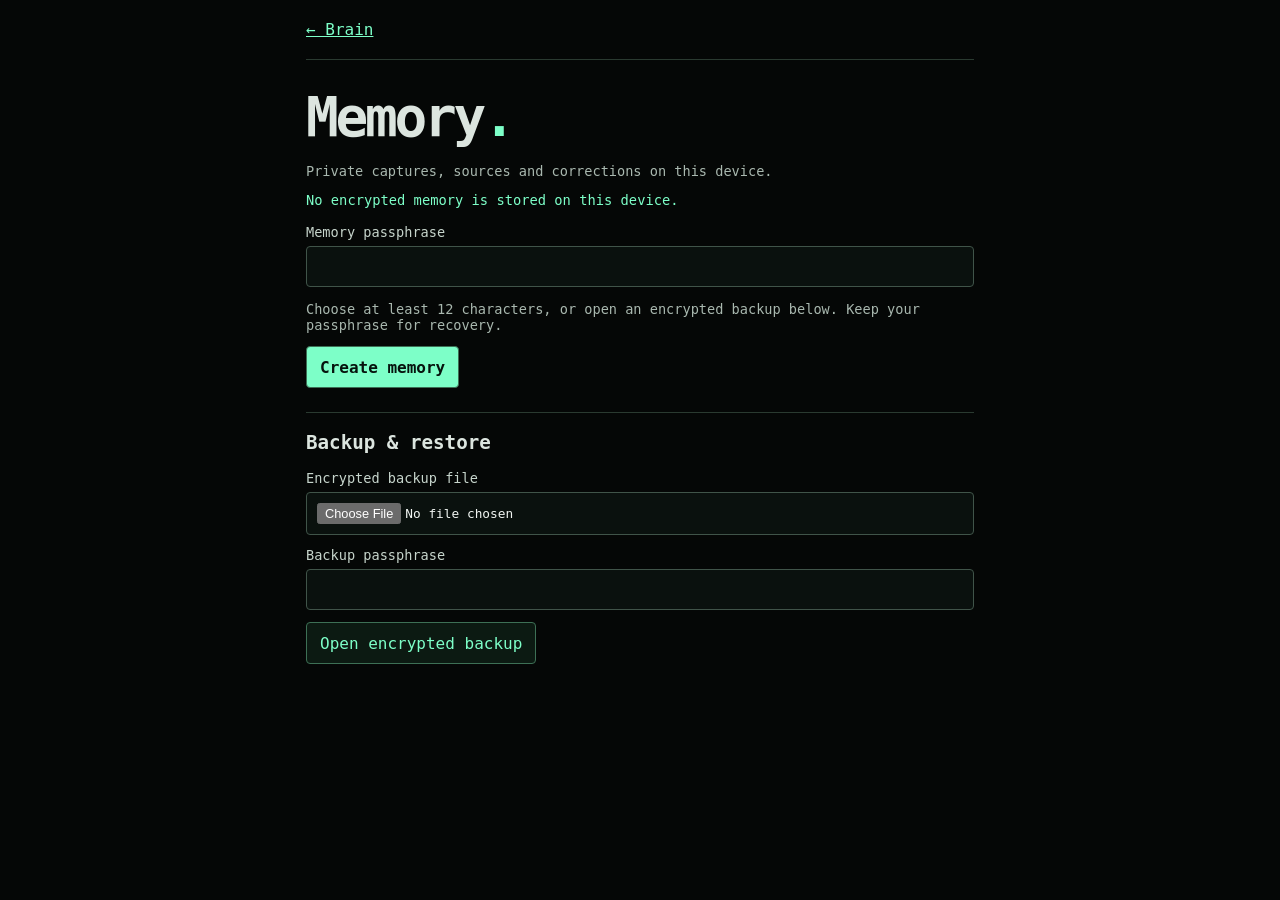
<file: memory/index.html>
<!doctype html>
<html lang="en"><head>
<meta charset="utf-8"><meta name="viewport" content="width=device-width, initial-scale=1, viewport-fit=cover">
<meta name="theme-color" content="#050706"><meta name="robots" content="noindex,nofollow">
<meta http-equiv="Content-Security-Policy" content="default-src 'self'; script-src 'self'; style-src 'self'; object-src 'none'; base-uri 'none'; form-action 'none'; connect-src 'self'; worker-src 'self'; frame-src 'self'">
<script src="import-link.js"></script>
<title>Memory · Brain</title><link rel="stylesheet" href="style.css">
</head><body><header><a id="return" href="../">← Brain</a><button type="button" id="lock" hidden>Lock</button></header>
<main><h1>Memory<span>.</span></h1><p class="intro">Private captures, sources and corrections on this device.</p>
<p id="status" role="status" aria-live="polite">Opening memory…</p>
<section id="linkPanel" hidden><h2>Linked memories</h2><p id="linkMessage"></p>
<form id="linkForm"><label>Import passphrase<input id="linkPw" type="password" required autocomplete="off"></label><button class="primary" id="linkOpen" type="submit">Open linked memories</button></form>
<button id="linkDismiss" type="button">Dismiss link</button></section>
<section id="gate" hidden><form id="unlockForm"><label>Memory passphrase<input id="pw" type="password" required autocomplete="current-password"></label><p id="hint"></p><button class="primary" id="unlockBtn" type="submit">Unlock memory</button></form></section>
<section id="desk" hidden>
<div class="tools"><label>Search memory<input id="search" type="search" placeholder="Title, text or source" autocomplete="off"></label><button id="new" type="button">New memory</button></div>
<button id="pickGraph" type="button">Capture from Brain graph</button><p id="count"></p><ul id="list"></ul>
<section id="detail" hidden><h2 id="recordTitle"></h2><p id="recordBody" class="multiline"></p><h3>Source reference</h3><div id="recordSource" class="multiline"></div>
<button id="edit" type="button">Edit</button><details><summary>Correction history</summary><ol id="history"></ol></details></section>
<form id="editor" autocomplete="off" spellcheck="false" hidden><h2 id="editHeading">New memory</h2>
<label>Title<input id="title" required maxlength="512" autocomplete="off"></label>
<label>Memory text<textarea id="body" rows="6" maxlength="200000"></textarea></label>
<label>Source reference<textarea id="source" rows="2" maxlength="60000" placeholder="Document, URL or conversation"></textarea></label>
<div class="buttons"><button class="primary" type="submit">Save memory</button><button id="cancel" type="button">Cancel</button></div></form>
</section>
<section id="backup" hidden><h2>Backup &amp; restore</h2><button id="download" type="button" hidden>Download encrypted backup</button>
<form id="restore"><label>Encrypted backup file<input id="file" type="file" accept=".json,application/json"></label>
<label>Backup passphrase<input id="backupPw" type="password" autocomplete="off"></label>
<button id="merge" type="submit">Merge backup</button></form>
<details id="legacyTools" hidden><summary>Import earlier records</summary>
<form id="legacyForm" hidden><label>Earlier device passphrase<input id="legacyPw" type="password" autocomplete="off"></label><button type="submit">Merge earlier device memory</button></form>
<form id="seedForm"><label>Brain seed JSON file<input id="seedFile" type="file" accept=".json,application/json"></label><button type="submit">Import local seed</button></form>
</details></section>
<noscript>Enable JavaScript to open encrypted memory.</noscript></main><script type="module" src="app.mjs"></script></body></html>
</file>
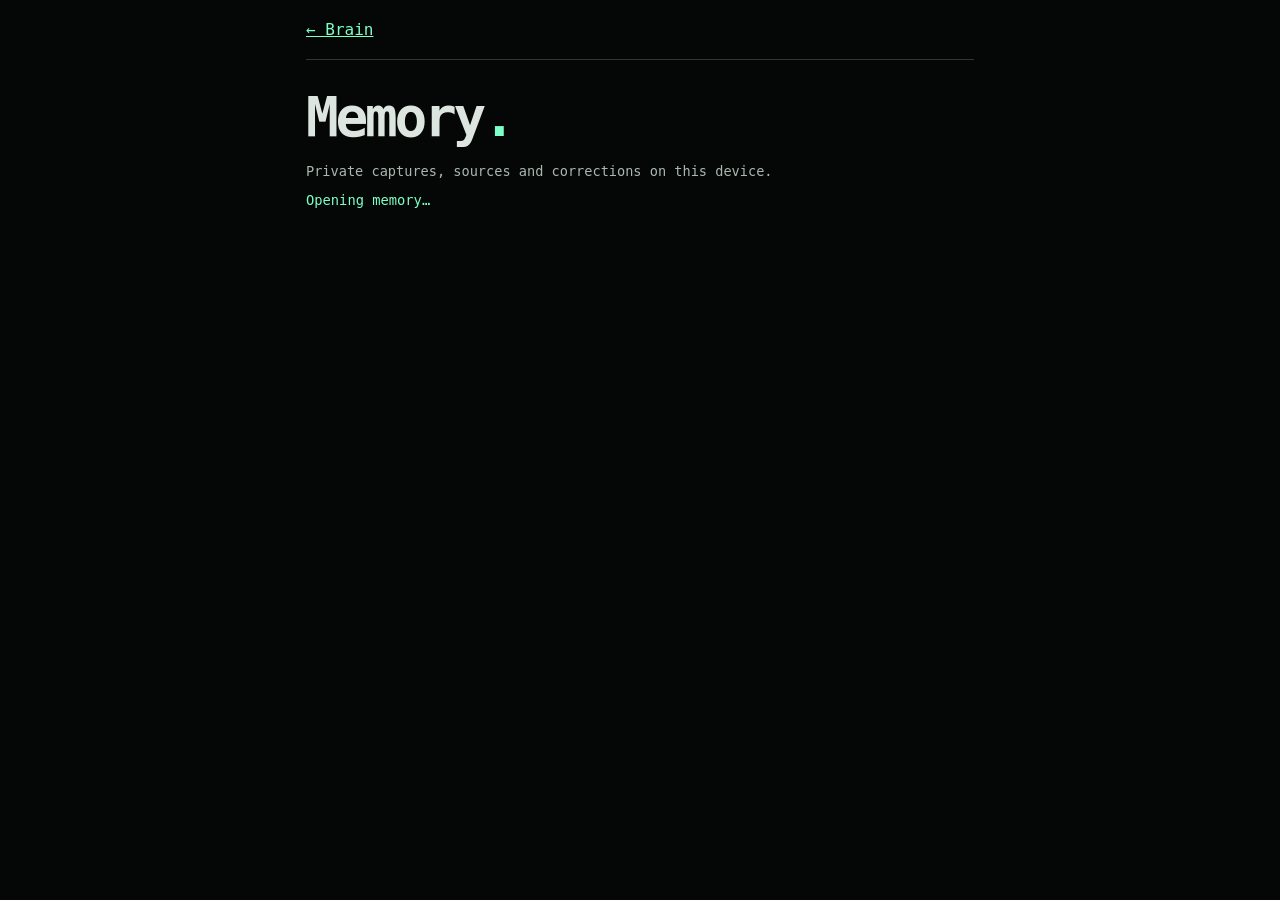
<file: memory.html>
<!doctype html>
<html lang="en"><head><meta charset="utf-8"><meta name="viewport" content="width=device-width,initial-scale=1">
<meta http-equiv="refresh" content="0; url=./memory/"><title>Memory · Brain</title></head>
<body><a href="./memory/">Open encrypted Brain memory</a></body></html>
</file>
<file: memory/style.css>
:root { color-scheme:dark; font-family:ui-monospace,SFMono-Regular,Menlo,monospace; background:#050706;color:#dce5df; --mint:#7dffc8; --line:#2a3a30; }
* { box-sizing:border-box; } [hidden] { display:none !important; }
body { margin:0 auto; padding:env(safe-area-inset-top,0px) max(16px,env(safe-area-inset-right)) max(36px,env(safe-area-inset-bottom)) max(16px,env(safe-area-inset-left)); max-width:700px; }
header,.tools,.buttons { display:flex; align-items:center; justify-content:space-between; gap:12px; } header { min-height:60px;border-bottom:1px solid var(--line); }
main { margin:26px 0; } h1 { font-size:clamp(2rem,8vw,3.4rem); margin:0; letter-spacing:-.06em; } h1 span,a { color:var(--mint); } h2 { font-size:1.2rem; margin:0 0 16px; } h3,summary { font-size:.9rem; }
.intro,#hint,#count,time { color:#a9b8af; font-size:.85rem; } #status { color:var(--mint); font-size:.86rem; min-height:1.3em; overflow-wrap:anywhere; } #status.error { color:#ff99c9; }
section,form { min-width:0; } #backup,#detail,#editor { border-top:1px solid var(--line); margin-top:24px; padding-top:18px; }
label { display:block; font-size:.85rem; margin:12px 0; color:#c7d5cc; } input,textarea,button { font:inherit; } input,textarea { display:block; margin-top:6px; width:100%; background:#0a110e; color:#f1f5f2; border:1px solid #405449; border-radius:4px; padding:10px; font-size:16px; }
input[type=file] { font-size:.8rem; } button { background:#0c1a12; color:var(--mint); border:1px solid #3d7055; border-radius:4px; cursor:pointer; padding:9px 13px; min-height:42px; }
button.primary { background:var(--mint); color:#06130d; font-weight:700; } button:disabled { opacity:.6; } button:focus-visible,a:focus-visible,input:focus,textarea:focus,summary:focus-visible { outline:2px solid var(--mint); outline-offset:2px; }
.tools { align-items:end; } .tools label { flex:1; margin:0; } .buttons { justify-content:start; } ul { list-style:none; margin:0; padding:0; } #list { max-height:40vh; overflow:auto; } li { overflow-wrap:anywhere; } #list button { text-align:left; width:100%; background:none; border:0; border-bottom:1px solid var(--line); border-radius:0; } #list button[aria-current=true] { background:#12261c; }
.multiline,#history p { white-space:pre-wrap; overflow-wrap:anywhere; } #recordSource { margin:0 0 16px; } details { margin:20px 0; } summary { color:var(--mint); cursor:pointer; } #history li { border-left:1px solid var(--line); padding:0 10px; margin:16px 0; } #history p { margin:4px 0; } #recordTitle { overflow-wrap:anywhere; }

#pickGraph {margin-top:10px;} .graph-picker {position:fixed;inset:0;z-index:50;display:flex;flex-direction:column;background:#050706;padding-top:env(safe-area-inset-top);}
.graph-picker>button {align-self:flex-start;margin:5px 12px;} .graph-picker>iframe {flex:1;width:100%;border:0;background:#000;}

#linkPanel { margin:16px 0; padding:16px; border:1px solid var(--line); } #linkPanel h2 {margin:0;} #linkDismiss {margin-top:12px;}
</file>
